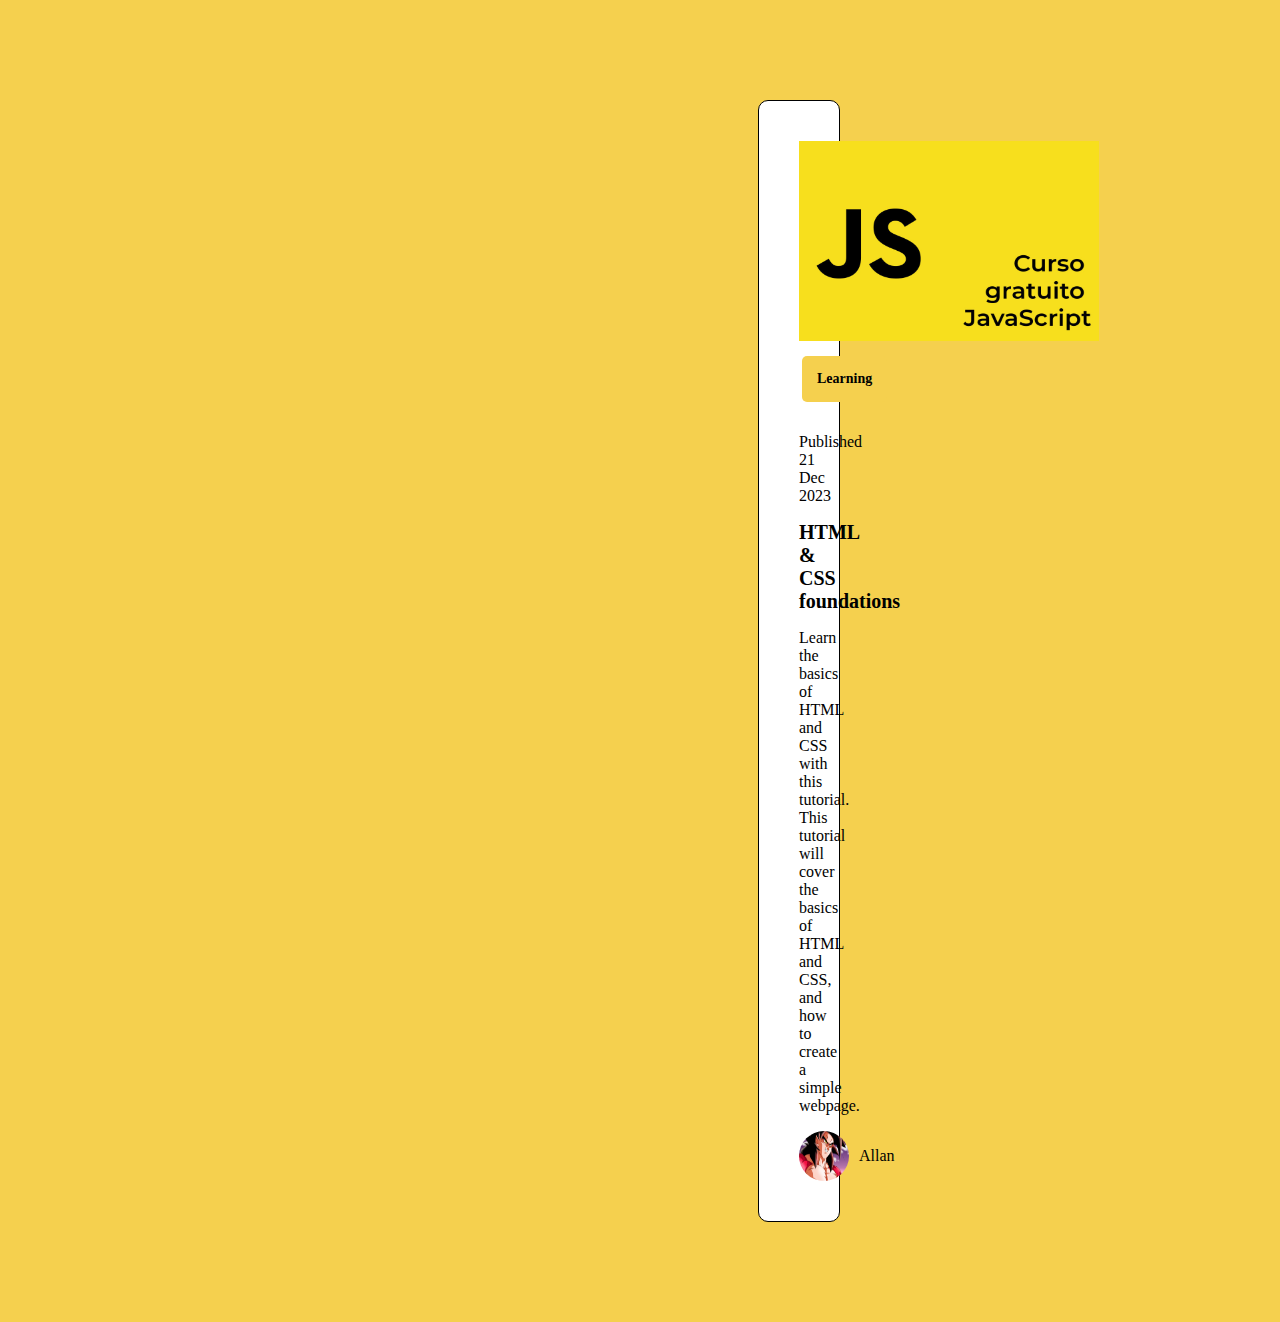
<file: Newbie/Proyecto 2/index.html>
<head>
    <meta charset="UTF-8">
    <meta name="viewport" content="width=device-width, initial-scale=1.0">
    <meta name="description" content="Learn HTML and CSS basics in this tutorial. Covers everything from structure to styling for a simple webpage.">
    <title>HTML & CSS Tutorial</title>
    <link rel="preload" href="style.css" as="style">
    <link rel="stylesheet" href="style.css">
</head>

<body>
    <article class="card">
        <img src="img/1.jpg" alt="HTML & CSS tutorial thumbnail" class="img1">

        <header class="etiqueta">
            <p>Learning</p>
        </header>

        <section class="sub">
            <p>Published 21 Dec 2023</p>
        </section>

        <h1>HTML & CSS foundations</h1>

        <section>
            <p>Learn the basics of HTML and CSS with this tutorial. This tutorial will cover the basics of HTML and CSS, and how to create a simple webpage.</p>
        </section>
        
        <div class="img-name-container">
            <img src="img/ssj4.jpg" alt="Author's photo" class="img2">
            <div class="name">
                <p>Allan</p>
            </div>
        </div>
    </article>
</body>
</file>
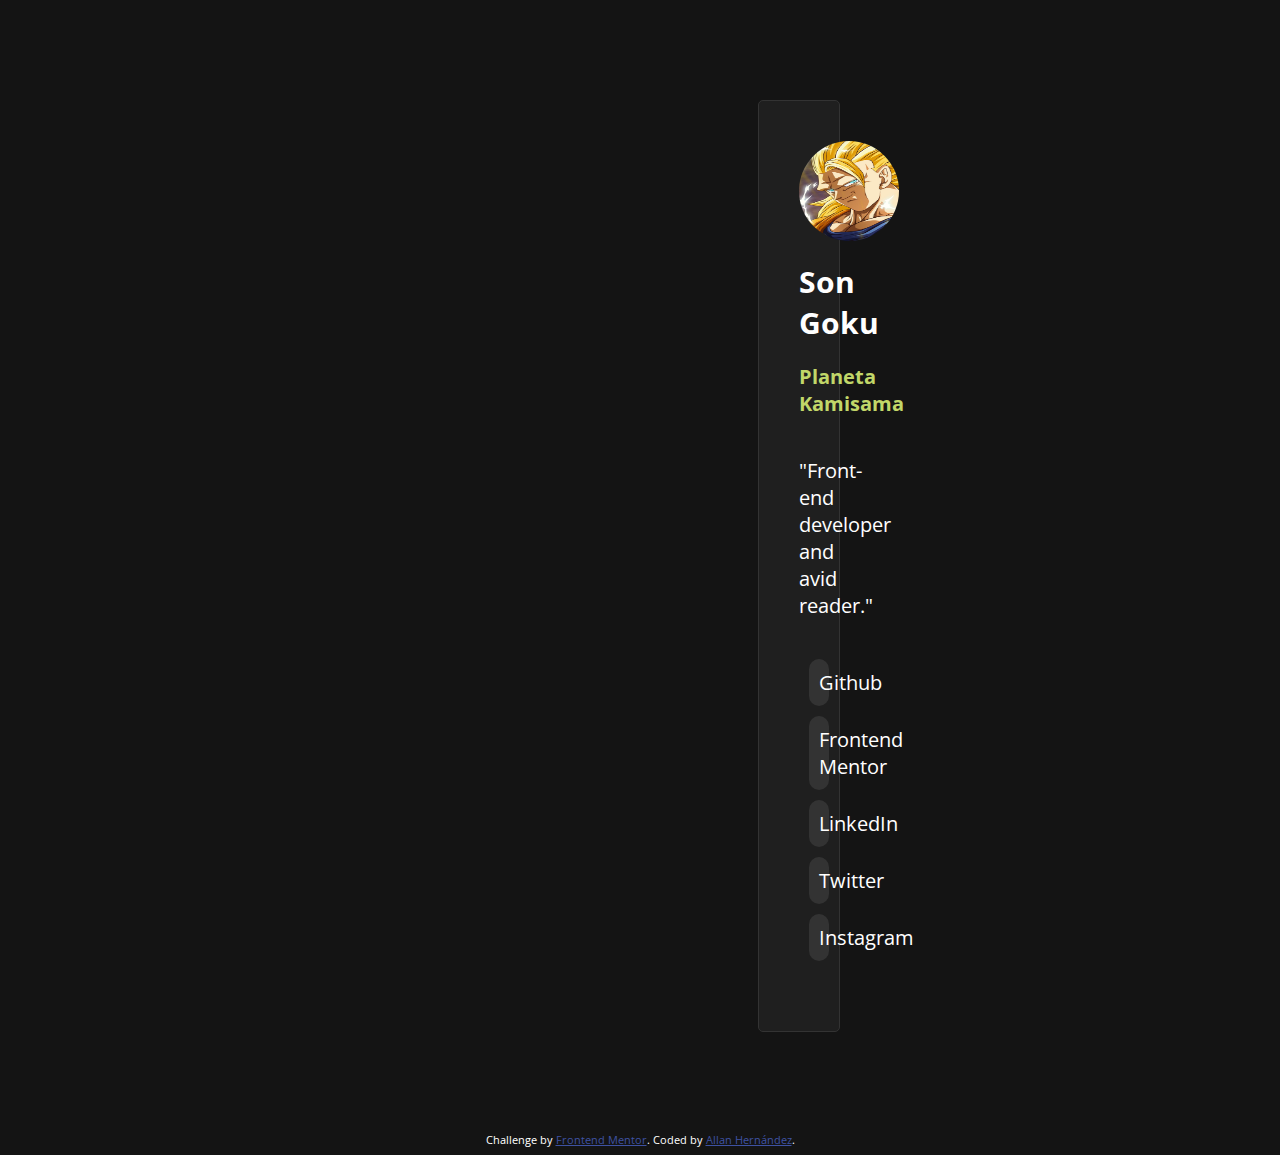
<file: Newbear/Proyecto 1/social-links-profile-main/index.html>
<!DOCTYPE html>
<html lang="en">
<head>
  <meta charset="UTF-8">
  <meta name="viewport" content="width=device-width, initial-scale=1.0"> <!-- displays site properly based on user's device -->

  <link rel="preload" href="design/style.css" as="style">
  <link rel="stylesheet" href="design/style.css">
  <link rel="icon" type="image/png" sizes="32x32" href="./assets/images/favicon-32x32.png">
  <link rel="preconnect" href="https://fonts.googleapis.com">
  <link rel="preconnect" href="https://fonts.gstatic.com" crossorigin>
  <link href="https://fonts.googleapis.com/css2?family=Open+Sans:ital,wght@0,300..800;1,300..800&display=swap" rel="stylesheet">

  <title>Frontend Mentor | Social links profile</title>

  <!-- Feel free to remove these styles or customise in your own stylesheet 👍 -->
  <style>
    .attribution { font-size: 11px; text-align: center; }
    .attribution a { color: hsl(228, 45%, 44%); }
  </style>
</head>
<body>

  <div class="card">
    <img src="assets/images/goku.jpg" alt="">
  
    <div>
      <h1>Son Goku</h1>
    </div>
    
    <div>
      <h2>Planeta Kamisama</h2>
    </div>
    
    <div>
      <p>"Front-end developer and avid reader."</p>
    </div>

    <div class="nav-bg">
      <nav class="navegacion-principal contenedor">
        <a href="#">Github</a>
        <a href="#">Frontend Mentor</a>
        <a href="#">LinkedIn</a>
        <a href="#">Twitter</a>
        <a href="#">Instagram</a>
      </nav>
    </div>
    
  </div>
  
  <div class="attribution">
    Challenge by <a href="https://www.frontendmentor.io?ref=challenge" target="_blank">Frontend Mentor</a>. 
    Coded by <a href="#">Allan Hernández</a>.
  </div>
</body>
</html>
</file>
<file: Newbie/Proyecto 2/style.css>
html {
    font-size: 62.5%; /* Esto hace que 1 rem = 10px */
}

body {
    font-size: 16px; /* 1 rem = 10px ahora */
    background-color: #F5D04E;
}

.card {
    background-color: #FFFFFF; /* Color de fondo */
    border: 0.1rem solid #000; /* Borde de la card 1px */
    border-radius: 1rem; /* Borde redondeado */
    padding: 4rem; /* Espaciado interno */
    margin: 10rem 75rem; /* Margen superior e inferior de 10rem y margen izquierdo y derecho de 75rem */
}

.img1 {
    display: block; /* Hace que la imagen se muestre como bloque */
    margin-left: auto; /* Margen izquierdo automático */
    margin-right: auto; /* Margen derecho automático */
    width: 30rem; /* Ancho de la imagen */
    height: 20rem; /* Altura de la imagen */
}

.etiqueta {
    font-weight: bold; /* Texto en negrita */
    font-size: 1.4rem; /* Ajuste del tamaño de la fuente */
    background-color: #F5D04E; /* Color de fondo amarillo */
    padding: 0.1rem 1.5rem 0.1rem 1.5rem; /* Espaciado interno ajustado para ser más compacto */
    border-radius: 0.5rem; /* Bordes redondeados ajustados */
    display: inline-block; /* Para que la etiqueta no ocupe todo el ancho */
    margin: 1.5rem 0.3rem; /* Margen superior e inferior de 1.5rem y margen izquierdo y derecho de 0.3rem */
}

h1 {
    font-weight: bold; /* Texto en negrita */
    font-size: 2rem; /* Tamaño de la fuente */
}

.img2 {
    width: 5rem; /* Ancho de la imagen */
    height: 5rem; /* Altura de la imagen */
    border-radius: 50%;
}

.img-name-container {
    display: flex; /* Hace que los elementos hijos se muestren en fila */
    align-items: center; /* Centra verticalmente los elementos en la fila */
    gap: 1rem; /* Espacio entre la imagen y el nombre */
}
</file>
<file: Newbear/Proyecto 1/social-links-profile-main/design/style.css>
html {
    font-size: 62.5%;
}

body {
    font-size: 16px; /* 1 rem = 10px */
    background-color: #141414;
    color: #ffffff;
    font-family: "Open Sans", sans-serif;
}

.card {
    background-color: #1f1f1f;
    border: 1px solid #333333;
    border-radius: 5px;
    padding: 4rem;
    margin: 10rem 75rem;

}

img {
    display: block;
    margin-left: auto;
    margin-right: auto;
    border-radius: 50%;
    width: 10rem;
    height: 10rem;
}

h1 {
    font-size: 3rem;
    text-align: center;
    margin-bottom: 2rem;
}

h2 {
    font-size: 2rem;
    text-align: center;
    color: #C1D769;
}

p {
    font-size: 2rem;
    text-align: center;
    margin-top: 4rem;
}

.navegacion-principal {
    display: flex;
    flex-direction: column;
    justify-content: space-between;
    align-items: center;
    padding: 2rem;
}

.navegacion-principal a {
    color: #ffffff;
    text-decoration: none;
    font-size: 2rem;
    padding: 1rem;
    background-color: #333333;
    border-radius: 1rem;
    width: 100%;
    text-align: center;
    margin-bottom: 1rem;
}
</file>
